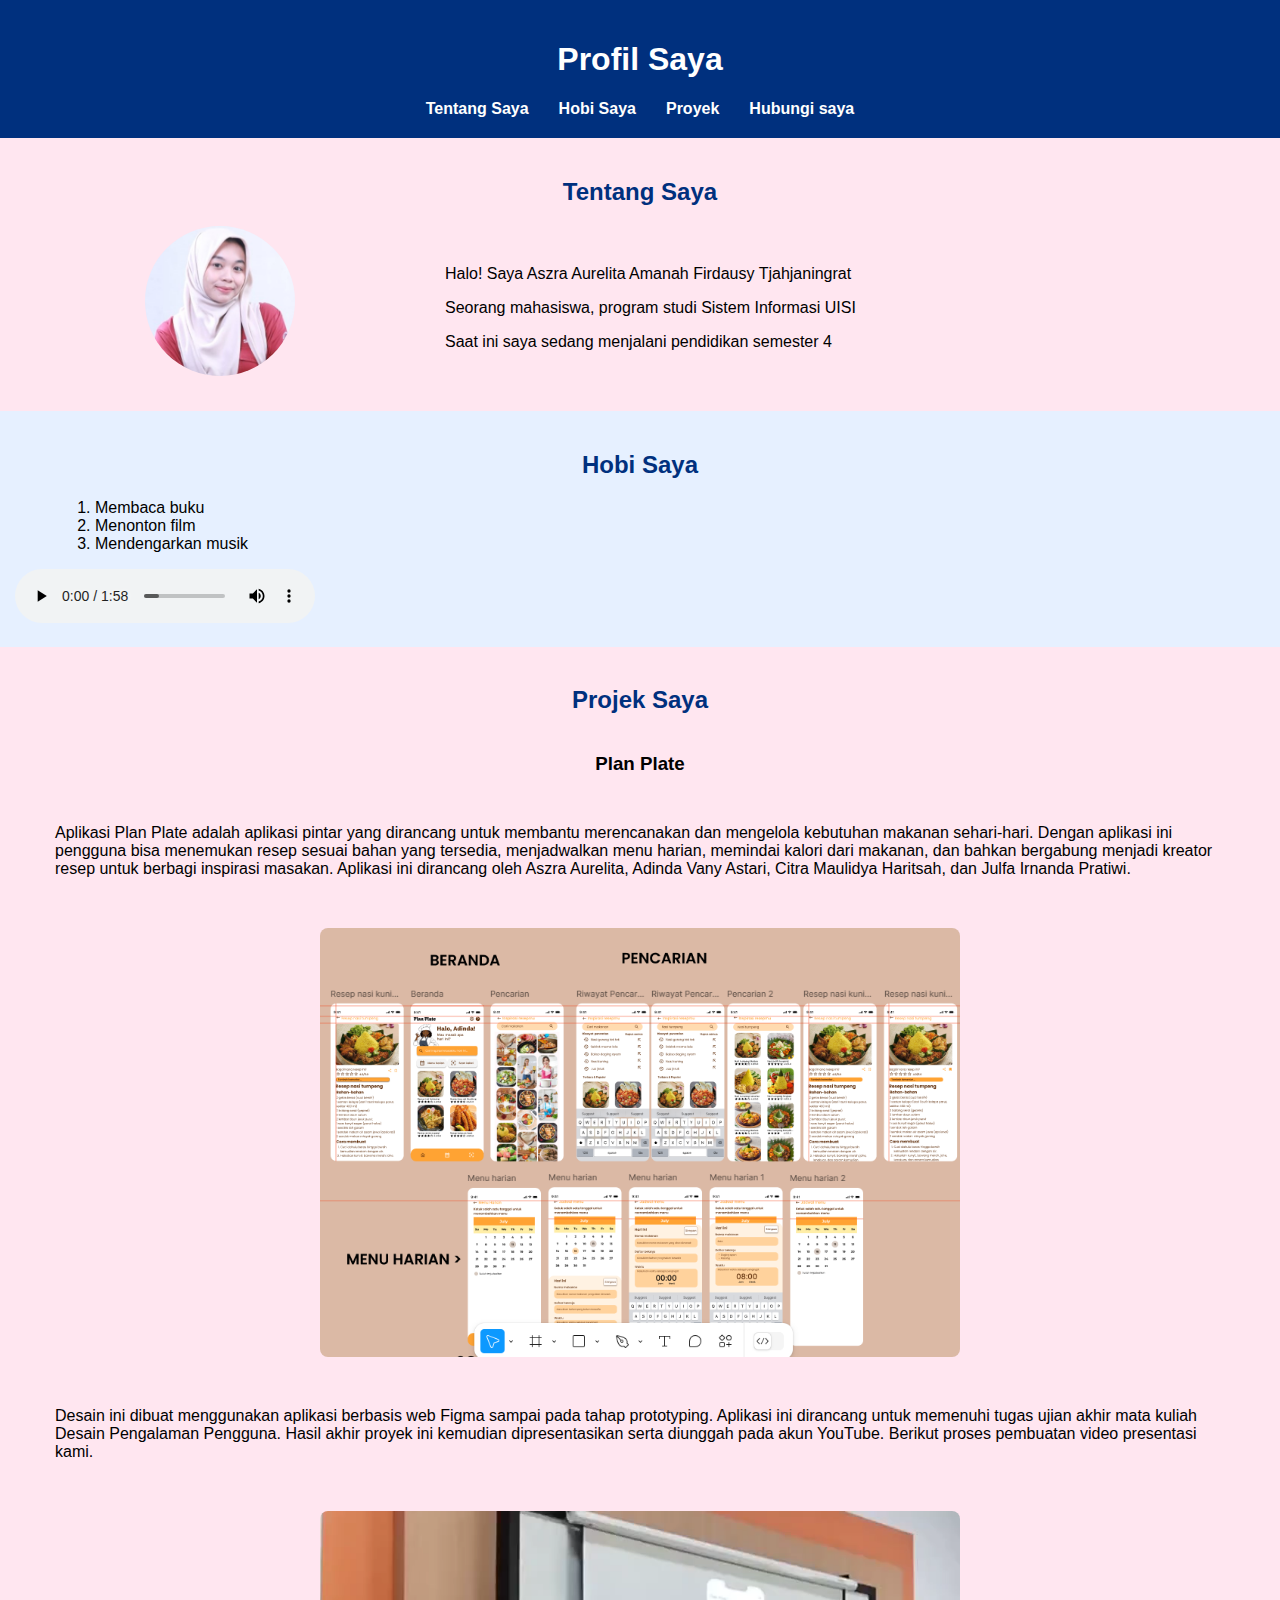
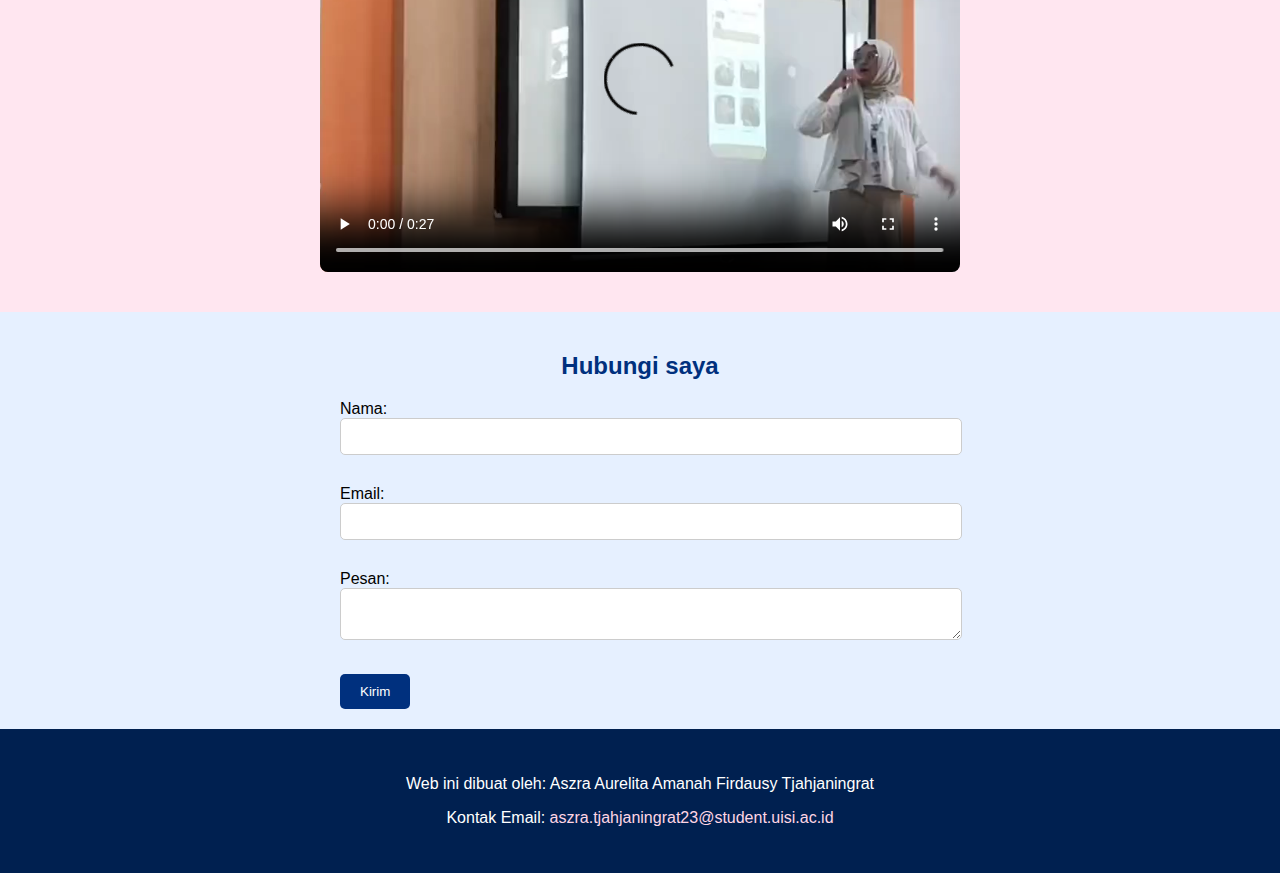
<file: index.html>
<!DOCTYPE html>
<html lang="id">
<head>
    <meta charset="UTF-8">
    <meta name="viewport" content="width=device-width, initial-scale=1.0">
    <title>Profil Saya</title>
    <style>
        body {
            margin: 0;
            font-family: Arial, sans-serif;
            background-color: #fefeff;
        }

        header {
            background-color: #00307e;
            color: #ffffff;
            text-align: center;
            padding: 20px 0;
        }

        nav ul {
            list-style: none;
            padding: 0;
            margin: 10px 0 0;
            display: flex;
            justify-content: center;
            flex-wrap: wrap;
        }

        nav ul li {
            margin: 0 15px;
        }

        nav ul li a {
            color: #ffffff;
            text-decoration: none;
            font-weight: bold;
        }

        main {
            display: block;
        }

        section {
            padding: 20px 15px;
            margin: 0;
        }

        section:nth-child(odd) {
            background-color: #ffe6f0; /* pink soft */
        }

        section:nth-child(even) {
            background-color: #e6f0ff; /* biru soft */
        }

        h2 {
            text-align: center;
            color: #00307e;
        }

        #about article {
            text-align: center;
        }

        #about img {
            border-radius: 50%;
            display: block;
            margin: 0 auto 15px;
        }

        #hobby ul {
            list-style-type: decimal;
            margin-left: 40px;
            text-align: left;
        }

        #hobby p {
            margin: 10px 40px;
            text-align: left;
        }

        #projects h3 {
            text-align: center;
        }

        #projects p {
            text-align: left;
            margin: 10px 40px;
        }

        #projects img,
        #projects video {
            display: block;
            margin: 20px auto;
            border-radius: 8px;
            max-width: 100%;
            height: auto;
        }

        #contact form {
            max-width: 600px;
            margin: auto;
            text-align: left;
        }

        #contact input,
        #contact textarea {
            width: 100%;
            padding: 10px;
            margin-bottom: 15px;
            border: 1px solid #ccc;
            border-radius: 5px;
        }

        #contact button {
            background-color: #00307e;
            color: white;
            border: none;
            padding: 10px 20px;
            border-radius: 5px;
            cursor: pointer;
        }

        footer {
            background-color: #002050;
            color: #ffffff;
            padding: 30px 20px;
            text-align: center;
        }

        footer a {
            color: #ffd6e5;
            text-decoration: none;
        }

        @media (min-width: 768px) {
            #about article {
                display: grid;
                grid-template-columns: 1fr 2fr;
                gap: 20px;
                align-items: center;
                text-align: left;
            }

            #projects article {
                display: grid;
                grid-template-columns: 1fr;
                gap: 20px;
            }

            #contact form {
                max-width: 600px;
                margin: auto;
                display: flex;
                flex-direction: column;
                gap: 15px;
            }

            #contact form label:nth-child(3) {
                grid-column: 1 / -1;
            }

            #contact button {
                grid-column: 1 / -1;
                width: fit-content;
            }
        }
    </style>
</head>
<body>
    <header>
        <h1>Profil Saya</h1>
        <nav>
            <ul>
                <li><a href="#about">Tentang Saya</a></li>
                <li><a href="#hobby">Hobi Saya</a></li>
                <li><a href="#projects">Proyek</a></li>               
                <li><a href="#contact">Hubungi saya</a></li>
            </ul>
        </nav>
    </header>

    <main>
        <section id="about">
            <h2>Tentang Saya</h2>
            <article>
                <img src="Profil PW.jpg" alt="Tentang Saya" width="150" height="150">
                <div>
                    <p>Halo! Saya Aszra Aurelita Amanah Firdausy Tjahjaningrat</p>
                    <p>Seorang mahasiswa, program studi Sistem Informasi UISI</p>
                    <p>Saat ini saya sedang menjalani pendidikan semester 4</p>
                </div>
            </article>
        </section>
        
        <section id="hobby">
            <h2>Hobi Saya</h2>
            <ul>
                <li>Membaca buku</li>
                <li>Menonton film</li>
                <li>Mendengarkan musik</li>
            </ul>
            <audio controls>
                <source src="indonesia-raya.mp3" type="audio/mp3">
            </audio>
        </section>

        <section id="projects">
            <h2>Projek Saya</h2>
            <article>
                <h3>Plan Plate</h3>
                <p>Aplikasi Plan Plate adalah aplikasi pintar yang dirancang untuk membantu merencanakan dan mengelola kebutuhan makanan sehari-hari. Dengan aplikasi ini pengguna bisa menemukan resep sesuai bahan yang tersedia, menjadwalkan menu harian, memindai kalori dari makanan, dan bahkan bergabung menjadi kreator resep untuk berbagi inspirasi masakan. Aplikasi ini dirancang oleh Aszra Aurelita, Adinda Vany Astari, Citra Maulidya Haritsah, dan Julfa Irnanda Pratiwi.</p>
                <img src="Screenshot (1381).png" alt="Proyek saya" width="640" height="360">
                <p>Desain ini dibuat menggunakan aplikasi berbasis web Figma sampai pada tahap prototyping. Aplikasi ini dirancang untuk memenuhi tugas ujian akhir mata kuliah Desain Pengalaman Pengguna. Hasil akhir proyek ini kemudian dipresentasikan serta diunggah pada akun YouTube. Berikut proses pembuatan video presentasi kami.</p>
                <video width="640" height="360" controls>
                    <source src="presentasi.mp4" type="video/mp4">
                </video>
            </article>
        </section>

        <section id="contact">
            <h2>Hubungi saya</h2>
            <form>
                <label>Nama:<br><input type="text" required></label>
                <label>Email:<br><input type="email" required></label>
                <label>Pesan:<br><textarea required></textarea></label>
                <button type="submit">Kirim</button>
            </form>
        </section>
    </main>

    <footer>
        <p>Web ini dibuat oleh: Aszra Aurelita Amanah Firdausy Tjahjaningrat</p>
        <p>Kontak Email: <a href="mailto:aszra.tjahjaningrat23@student.uisi.ac.id">aszra.tjahjaningrat23@student.uisi.ac.id</a></p>
    </footer>
</body>
</html>
</file>
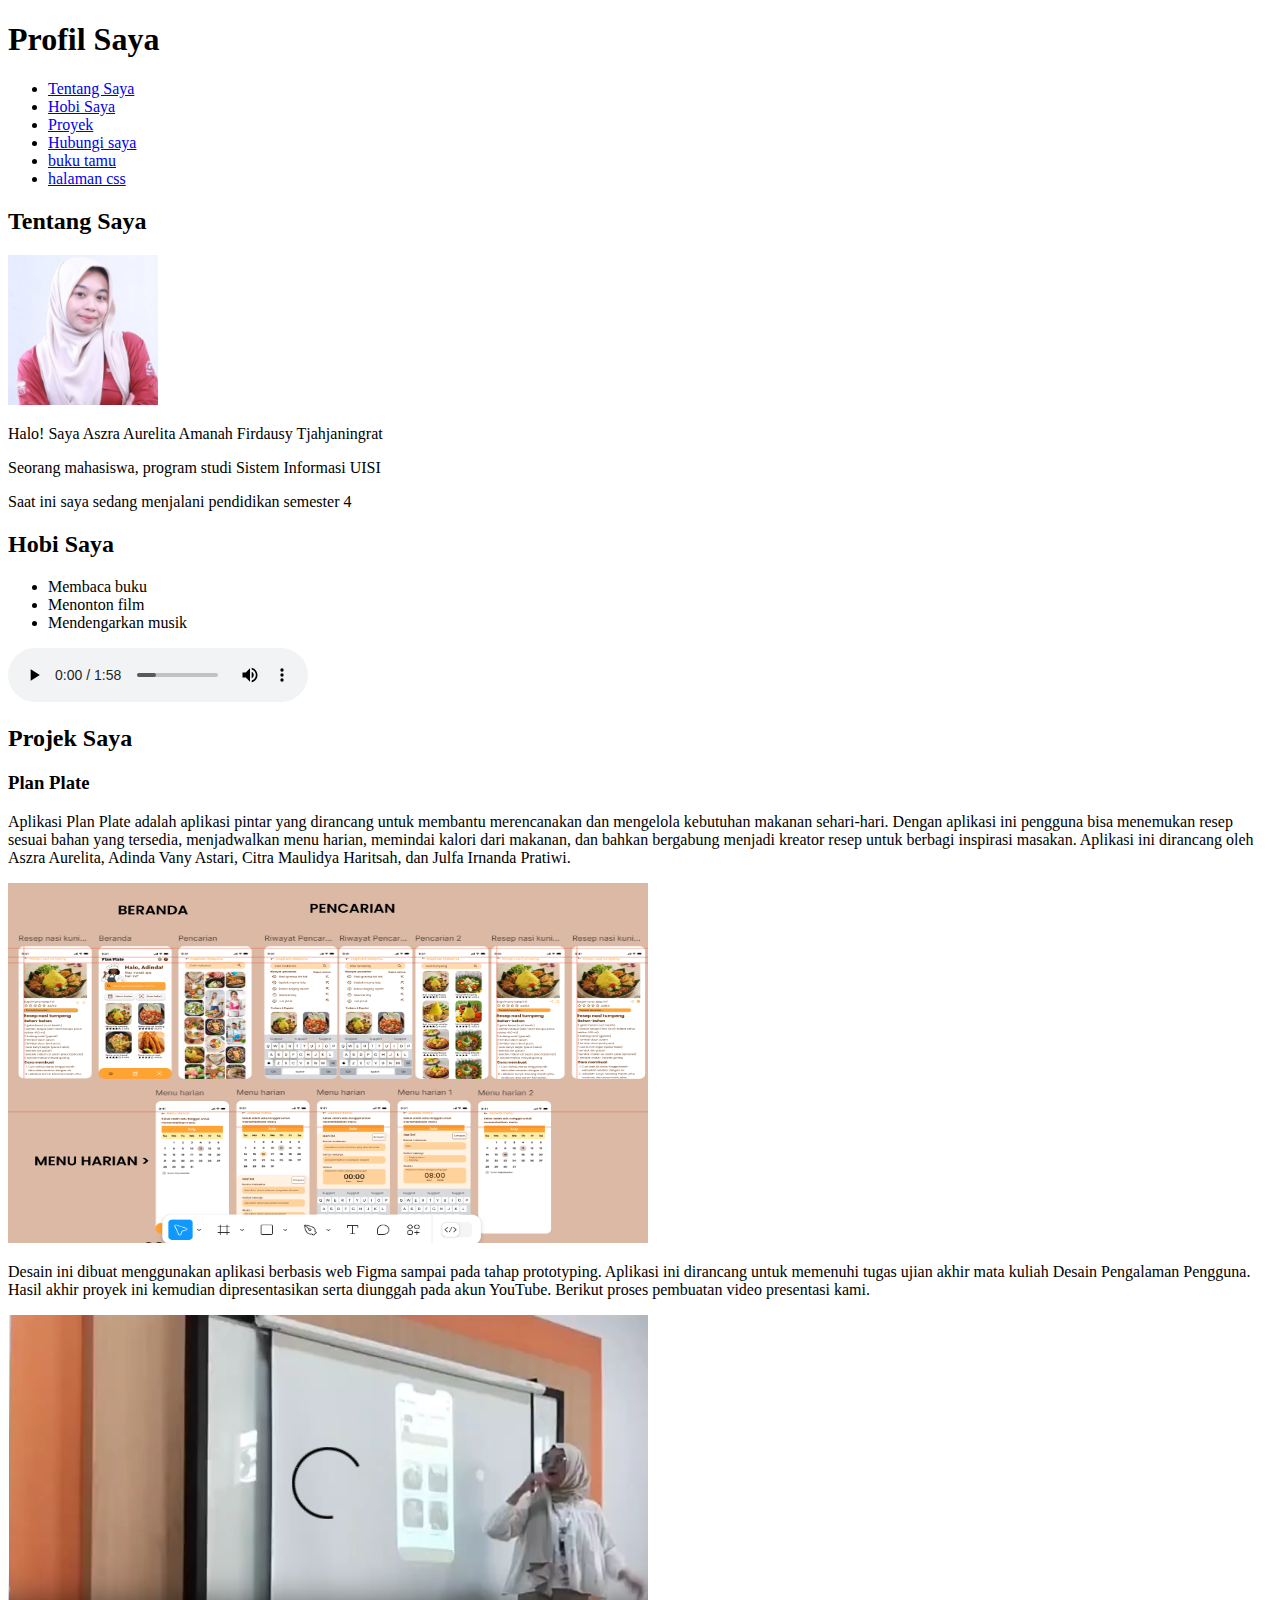
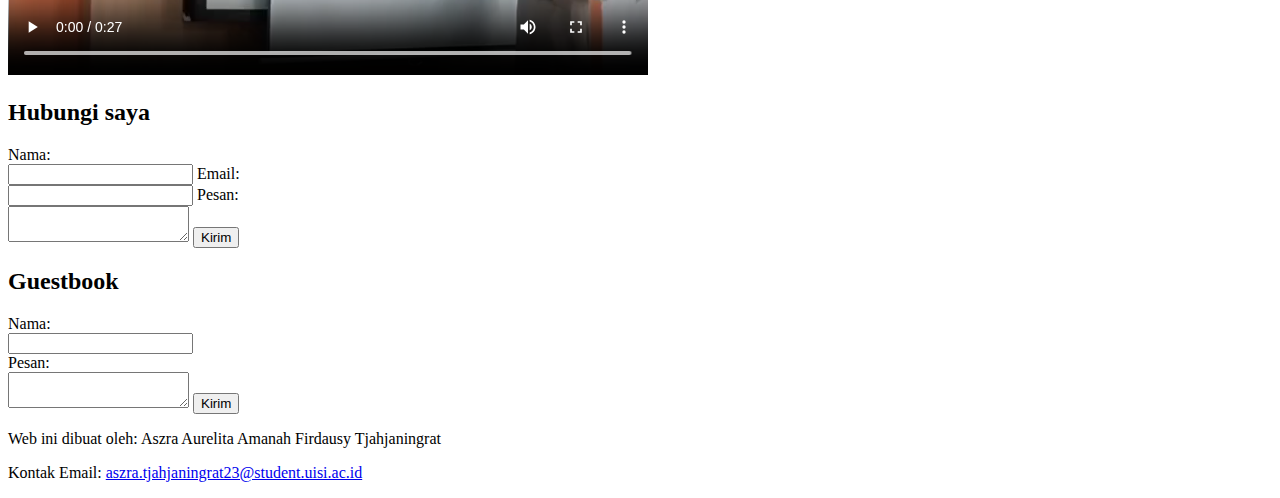
<file: index - Copy.html>
<!DOCTYPE html>
<html lang="id">
<head>
    <meta charset="UTF-8">
    <meta name="viewport" content="width=device-width, initial-scale=1.0">
    <title>Profil Saya</title>
</head>
<body>
    <header>
        <h1>Profil Saya</h1>
        <nav>
            <ul>
                <li><a href="#about">Tentang Saya</a></li>
                <li><a href="#hobby">Hobi Saya</a></li>
                <li><a href="#projects">Proyek</a></li>               
                <li><a href="#contact">Hubungi saya</a></li>
                <li><a href="#guestbook">buku tamu</a></li>
                <li><a href="index.html">halaman css</a></li>
            </ul>
        </nav>
    </header>

    <main>
        <section id="about">
            <h2>Tentang Saya</h2>
            <article>
                <img src="Profil PW.jpg" alt="Tentang Saya" width="150" height="150">
                <div>
                    <p>Halo! Saya Aszra Aurelita Amanah Firdausy Tjahjaningrat</p>
                    <p>Seorang mahasiswa, program studi Sistem Informasi UISI</p>
                    <p>Saat ini saya sedang menjalani pendidikan semester 4</p>
                </div>
            </article>
        </section>
        
        <section id="hobby">
            <h2>Hobi Saya</h2>
            <ul>
                <li>Membaca buku</li>
                <li>Menonton film</li>
                <li>Mendengarkan musik</li>
            </ul>
            <audio controls>
                <source src="indonesia-raya.mp3" type="audio/mp3">
            </audio>
        </section>

        <section id="projects">
            <h2>Projek Saya</h2>
            <article>
                <h3>Plan Plate</h3>
                <p>Aplikasi Plan Plate adalah aplikasi pintar yang dirancang untuk membantu merencanakan dan mengelola kebutuhan makanan sehari-hari. Dengan aplikasi ini pengguna bisa menemukan resep sesuai bahan yang tersedia, menjadwalkan menu harian, memindai kalori dari makanan, dan bahkan bergabung menjadi kreator resep untuk berbagi inspirasi masakan. Aplikasi ini dirancang oleh Aszra Aurelita, Adinda Vany Astari, Citra Maulidya Haritsah, dan Julfa Irnanda Pratiwi.</p>
                <img src="Screenshot (1381).png" alt="Proyek saya" width="640" height="360">
                <p>Desain ini dibuat menggunakan aplikasi berbasis web Figma sampai pada tahap prototyping. Aplikasi ini dirancang untuk memenuhi tugas ujian akhir mata kuliah Desain Pengalaman Pengguna. Hasil akhir proyek ini kemudian dipresentasikan serta diunggah pada akun YouTube. Berikut proses pembuatan video presentasi kami.</p>
                <video width="640" height="360" controls>
                    <source src="presentasi.mp4" type="video/mp4">
                </video>
            </article>
        </section>

        <section id="contact">
            <h2>Hubungi saya</h2>
            <form>
                <label>Nama:<br><input type="text" required></label>
                <label>Email:<br><input type="email" required></label>
                <label>Pesan:<br><textarea required></textarea></label>
                <button type="submit">Kirim</button>
            </form>
        </section>

        <section id="guestbook">
            <h2>Guestbook</h2>
            <form>
                <label>Nama:<br><input type="text" required></label>
                <label><br>Pesan:<br><textarea required></textarea></label>
                <button type="submit">Kirim</button>
            </form>
        </section>
    </main>

    <footer>
        <p>Web ini dibuat oleh: Aszra Aurelita Amanah Firdausy Tjahjaningrat</p>
        <p>Kontak Email: <a href="mailto:aszra.tjahjaningrat23@student.uisi.ac.id">aszra.tjahjaningrat23@student.uisi.ac.id</a></p>
    </footer>

</body>
</html>
</file>
